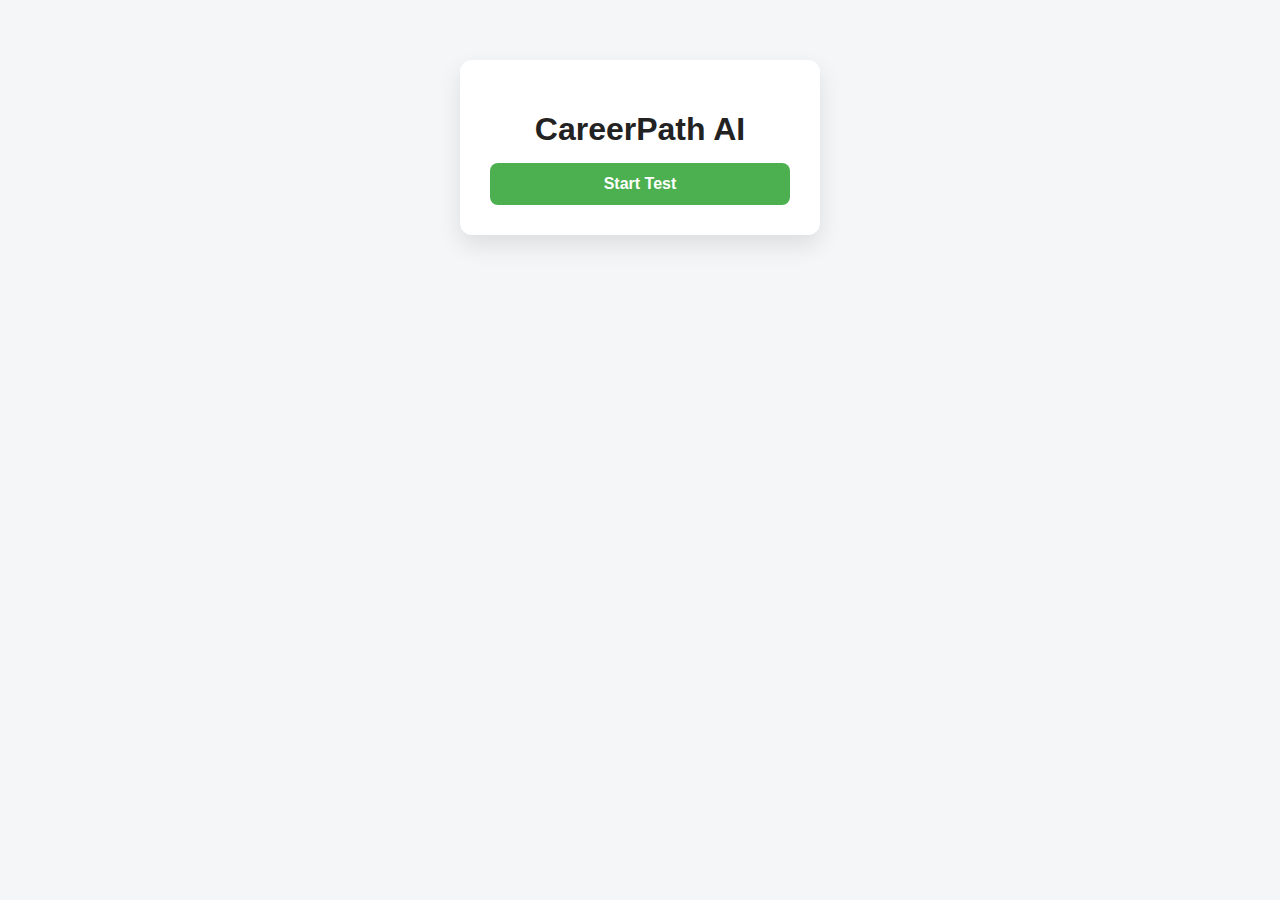
<file: index.html>
<!DOCTYPE html>
<html>
<head>
  <meta charset="UTF-8">
  <meta name="viewport" content="width=device-width, initial-scale=1.0">
  <title>CareerPath AI</title>
  <link rel="stylesheet" href="style.css">
</head>

<body>

  <div class="box">
  <h1>CareerPath AI</h1>
  <button onclick="startTest()">Start Test</button>
</div>

<div id="questionBox" style="display:none">
  <h2 id="question">Q1. How do you prefer to work?</h2>
  <button id="btn1" onclick="answer('code')">With Code</button>
  <button id="btn2" onclick="answer('creative')">With Creativity</button>
</div>
  <script src="script.js"></script>
</body>
</html>
</file>
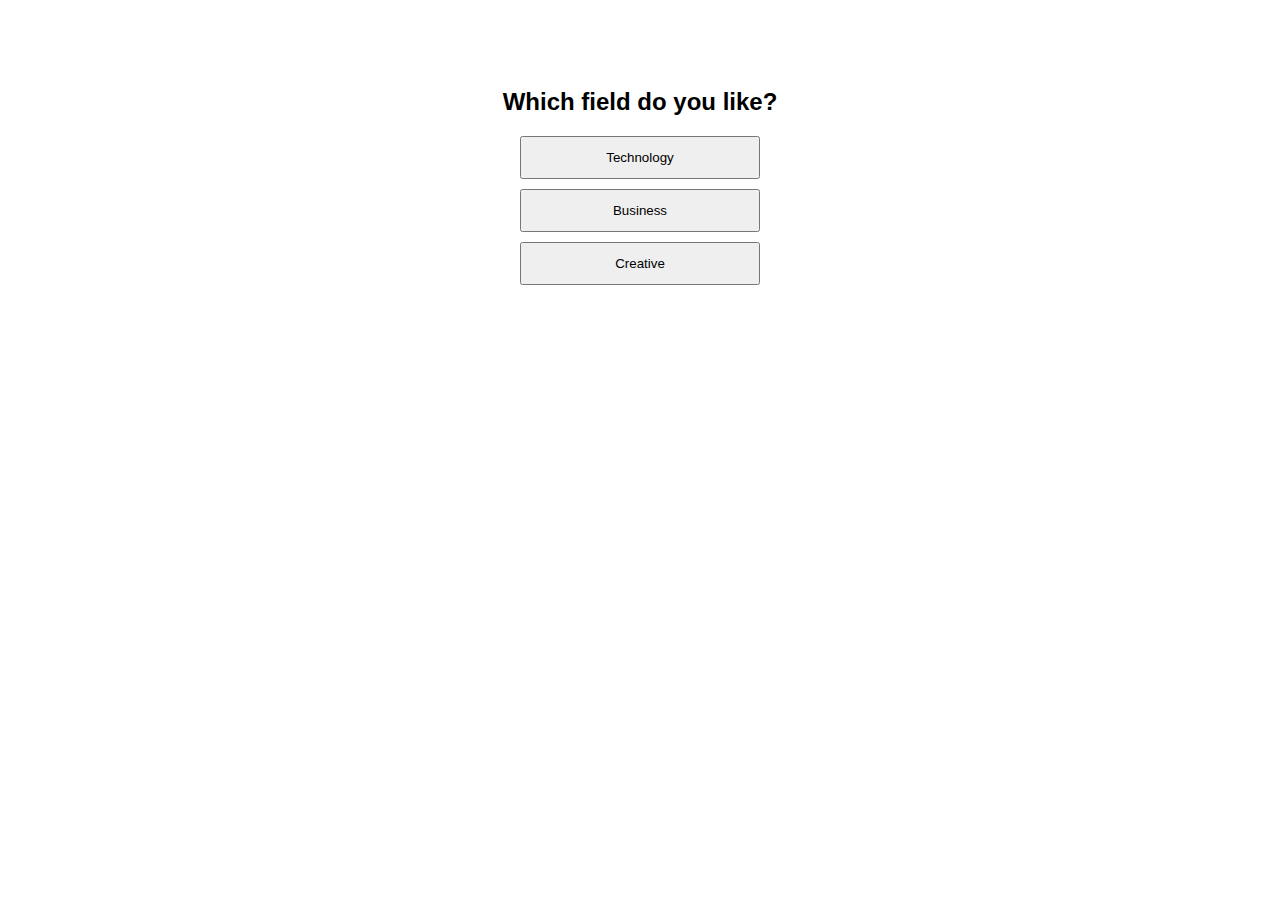
<file: question.html>
<!DOCTYPE html>
<html>
<head>
  <title>Career Questions</title>
  <meta name="viewport" content="width=device-width, initial-scale=1">
  <style>
    body{
      font-family: Arial;
      text-align:center;
      padding-top:60px;
    }
    button{
      display:block;
      margin:10px auto;
      padding:12px;
      width:240px;
    }
  </style>
</head>
<body>

<h2 id="question"></h2>

<button id="op1" onclick="nextQ(0)"></button>
<button id="op2" onclick="nextQ(1)"></button>
<button id="op3" onclick="nextQ(2)"></button>

<script>
let current = 0;

const questions = [
  {
    q: "Which field do you like?",
    options: ["Technology", "Business", "Creative"]
  },
  {
    q: "How do you like working?",
    options: ["With Computer", "With People", "Alone"]
  },
  {
    q: "What is your goal?",
    options: ["High Salary", "Helping Others", "Freedom"]
  }
];

function loadQuestion(){
  document.getElementById("question").innerText = questions[current].q;
  document.getElementById("op1").innerText = questions[current].options[0];
  document.getElementById("op2").innerText = questions[current].options[1];
  document.getElementById("op3").innerText = questions[current].options[2];
}

function nextQ(){
  current++;
  if(current < questions.length){
    loadQuestion();
  }else{
    window.location.href = "result.html";
  }
}

loadQuestion();
</script>

</body>
</html>
</file>
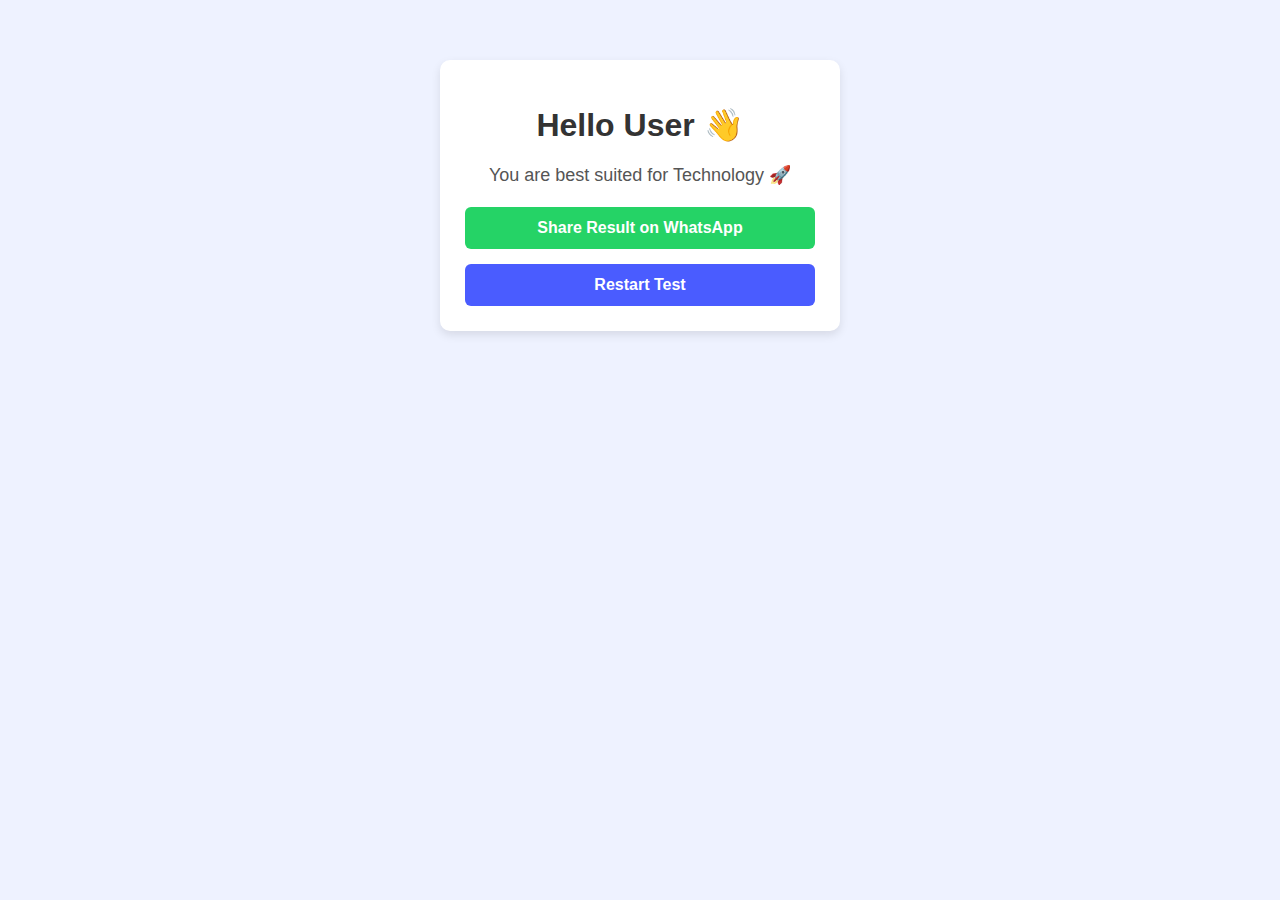
<file: result.html>
<!DOCTYPE html>
<html lang="en">
<head>
  <meta charset="UTF-8">
  <title>Your Career Result</title>
  <meta name="viewport" content="width=device-width, initial-scale=1">

  <link rel="stylesheet" href="style.css">

  <style>
    body{
      font-family: Arial, sans-serif;
      background:#eef2ff;
      text-align:center;
      padding-top:60px;
    }
    .box{
      background:white;
      width:90%;
      max-width:400px;
      margin:auto;
      padding:25px;
      border-radius:10px;
      box-shadow:0 4px 10px rgba(0,0,0,0.1);
    }
    h1{
      color:#333;
    }
    p{
      font-size:18px;
      color:#555;
    }
    button{
      width:100%;
      padding:12px;
      margin-top:15px;
      font-size:16px;
      border:none;
      border-radius:6px;
      cursor:pointer;
    }
    .wa{
      background:#25D366;
      color:white;
    }
    .home{
      background:#4a5cff;
      color:white;
    }
  </style>
</head>

<body>

  <div class="box">
    <h1 id="name"></h1>
    <p id="result"></p>

    <button class="wa" onclick="shareWhatsApp()">
      Share Result on WhatsApp
    </button>

    <button class="home" onclick="goHome()">
      Restart Test
    </button>
  </div>

  <script>
    // User data
    let name = localStorage.getItem("name");

    // Demo result (abhi static, baad me AI logic aayega)
    let careerResult = "You are best suited for Technology 🚀";

    if(!name){
      name = "User";
    }

    document.getElementById("name").innerText =
      "Hello " + name + " 👋";

    document.getElementById("result").innerText =
      careerResult;

    function shareWhatsApp(){
      let message =
        "Hi " + name + 
        "! My CareerPath AI result: " + careerResult;

      let url =
        "https://wa.me/?text=" +
        encodeURIComponent(message);

      window.open(url, "_blank");
    }

    function goHome(){
      window.location.href = "index.html";
    }
  </script>

</body>
</html>
</file>
<file: style.css>
/* RESET */
* {
  box-sizing: border-box;
  -webkit-tap-highlight-color: transparent;
}

/* BODY */
body {
  margin: 0;
  padding: 0;
  font-family: Arial, sans-serif;
  background: #f4f6f8;
}

/* MAIN CONTAINER */
.box,
#questionBox {
  background: #ffffff;
  padding: 30px;
  width: 90%;
  max-width: 360px;
  text-align: center;
  border-radius: 12px;
  box-shadow: 0 10px 25px rgba(0,0,0,0.1);
  margin: 60px auto;
  position: relative;
  z-index: 1;
}

/* HEADINGS */
h1, h2, h3 {
  margin-bottom: 15px;
  color: #222;
}

/* QUESTION TEXT */
#question {
  font-size: 18px;
  margin-bottom: 20px;
}

/* BUTTONS */
button {
  display: block;
  width: 100%;
  margin-top: 15px;
  padding: 12px 18px;
  border: none;
  border-radius: 8px;
  background: #4CAF50;
  color: #ffffff;
  font-size: 16px;
  font-weight: 600;

  cursor: pointer;
  pointer-events: auto !important;
  position: relative;
  z-index: 10;

  transition: transform 0.1s ease, background 0.2s ease;
}

/* BUTTON ACTIVE */
button:active {
  transform: scale(0.97);
  background: #43a047;
}

/* RESULT TEXT */
p {
  font-size: 15px;
  color: #333;
  line-height: 1.5;
}

/* RESTART BUTTON */
.restart {
  background: #2196F3;
}

.restart:active {
  background: #1e88e5;
}
</file>
